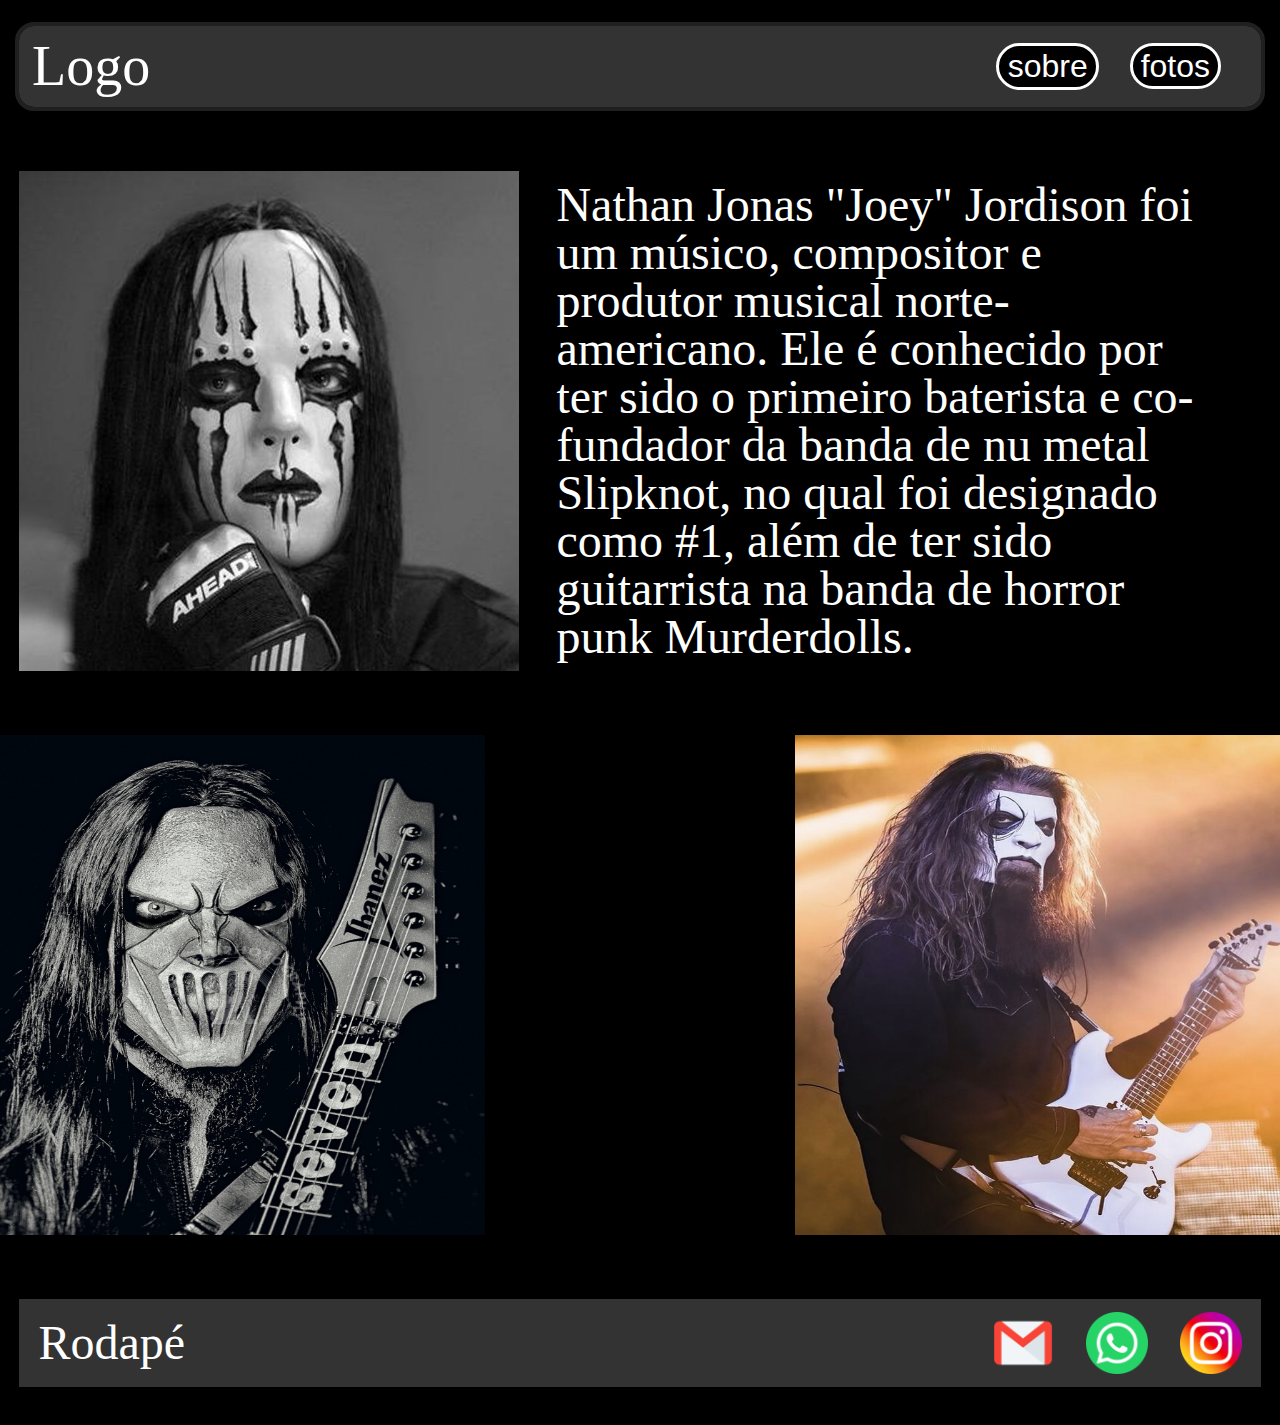
<file: index.html>
<!DOCTYPE html>
<html lang="pt-br">
<head>
    <meta charset="UTF-8">
    <meta http-equiv="X-UA-Compatible" content="IE=edge">
    <meta name="viewport" content="width=device-width, initial-scale=1.0">
    <link rel="stylesheet" href="reset.css">
    <link rel="stylesheet" href="index.css">
    <title>Slipknot - Home</title>
</head>
<body>
    <header>
        <div id="box">
            <div id="box__logo">
                <h1>Logo</h1>
            </div>
            <div id="box__button">
                <a href="sobre.html"><button class="box--button">sobre</button></a>
                <a href="fotos.html"><button class="box--button">fotos</button></a>
            </div>
        </div>
    </header>
    <main>
        <div id="container">
            <div id="container__img__joey">
                <img id="img--joey" src="joey.jpg" alt="Joey Jordison, ex-baterista do Slipknot">
            </div>
            <div id="container__p">
                <p id="container--p">Nathan Jonas "Joey" Jordison foi um músico, compositor e produtor musical norte-americano. Ele é conhecido por ter sido o primeiro baterista e co-fundador da banda de nu metal Slipknot, no qual foi designado como #1, além de ter sido guitarrista na banda de horror punk Murderdolls.</p>
            </div>
        </div>
    </main>
    <section>
        <div id="container__two">
            <div id="container__img__guitar">
                <div id="img__mick">
                    <img id="img--mick" src="mick.jpg" alt="Mick Thomson, guitarrista do Slipknot">
                </div>
                <div id="img__jim">
                    <img id="img--jim" src="jimroot.jpg" alt="James Root, guitarrista do Slipknot">
                </div>
            </div>
        </div>
    </section>
    <footer>
        <div id="container__three">
            <h2 id="rodape--text">Rodapé</h2>
            <div id="rodape__apps">
                <img class="apps--size" src="4202011_email_gmail_mail_logo_social_icon.png" alt="Ícone de Email">
                <img class="apps--size" src="3225179_app_logo_media_popular_social_icon.png" alt="Ícone do Whatsapp">
                <img class="apps--size" src="3225191_app_instagram_logo_media_popular_icon.png" alt="Ícone do Instagram">
            </div>
        </div>
    </footer>
</body>
</html>
</file>
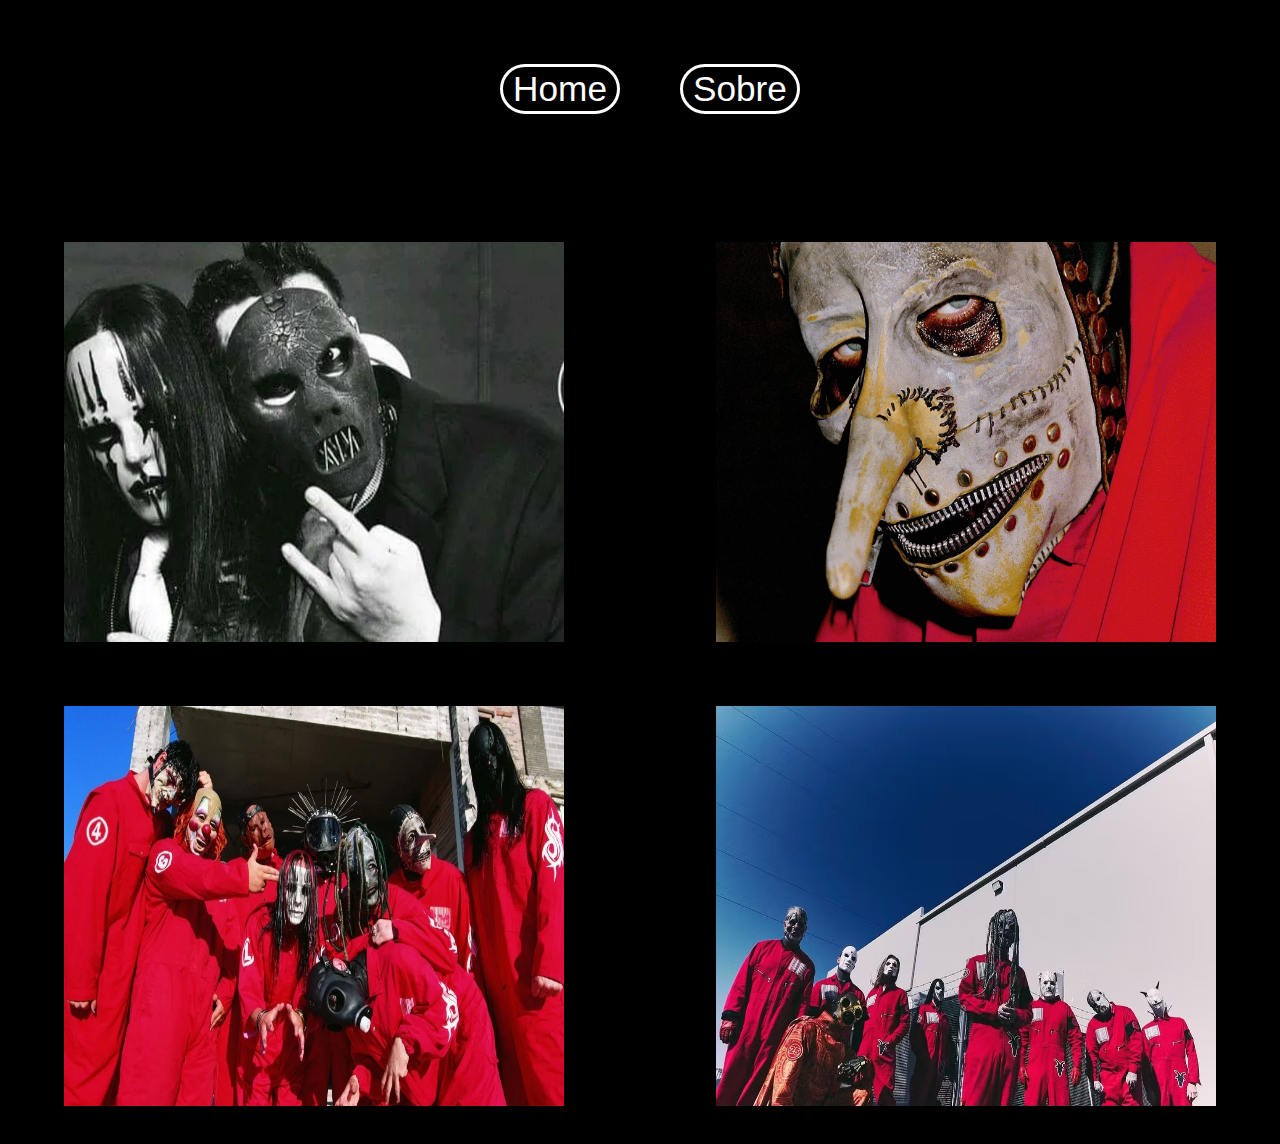
<file: fotos.html>
<!DOCTYPE html>
<html lang="pt-br">
<head>
    <meta charset="UTF-8">
    <meta name="viewport" content="width=device-width, initial-scale=1.0">
    <link rel="stylesheet" href="reset.css">
    <link rel="stylesheet" href="fotos.css">
    <title>Slipknot - Fotos</title>
</head>
<body>
    <header>
        <div id="back__buttons">
            <a href="index.html"><button class="buttons">Home</button></a>
            <a href="sobre.html"><button class="buttons">Sobre</button></a>
        </div>
    </header>
    <main>
        <div id="picture__one">
            <img class="img--size" src="joeyandpaul.webp" alt="Joey Jordison e Paul Gray juntos">
            <img class="img--size" src="chrisfehn.webp" alt="Chris Fehn, ex-membro do Slipknot">
        </div>
        <div id="picture__two">
            <img class="img--sizeTwo" src="Slipknot-1999.webp" alt="Slipknot com sua formação de 1999">
            <img class="img--sizeTwo" src="slipknot-2024.avif" alt="Slipknot com sua formação atual">
        </div>
    </main>
</body>
</html>
</file>
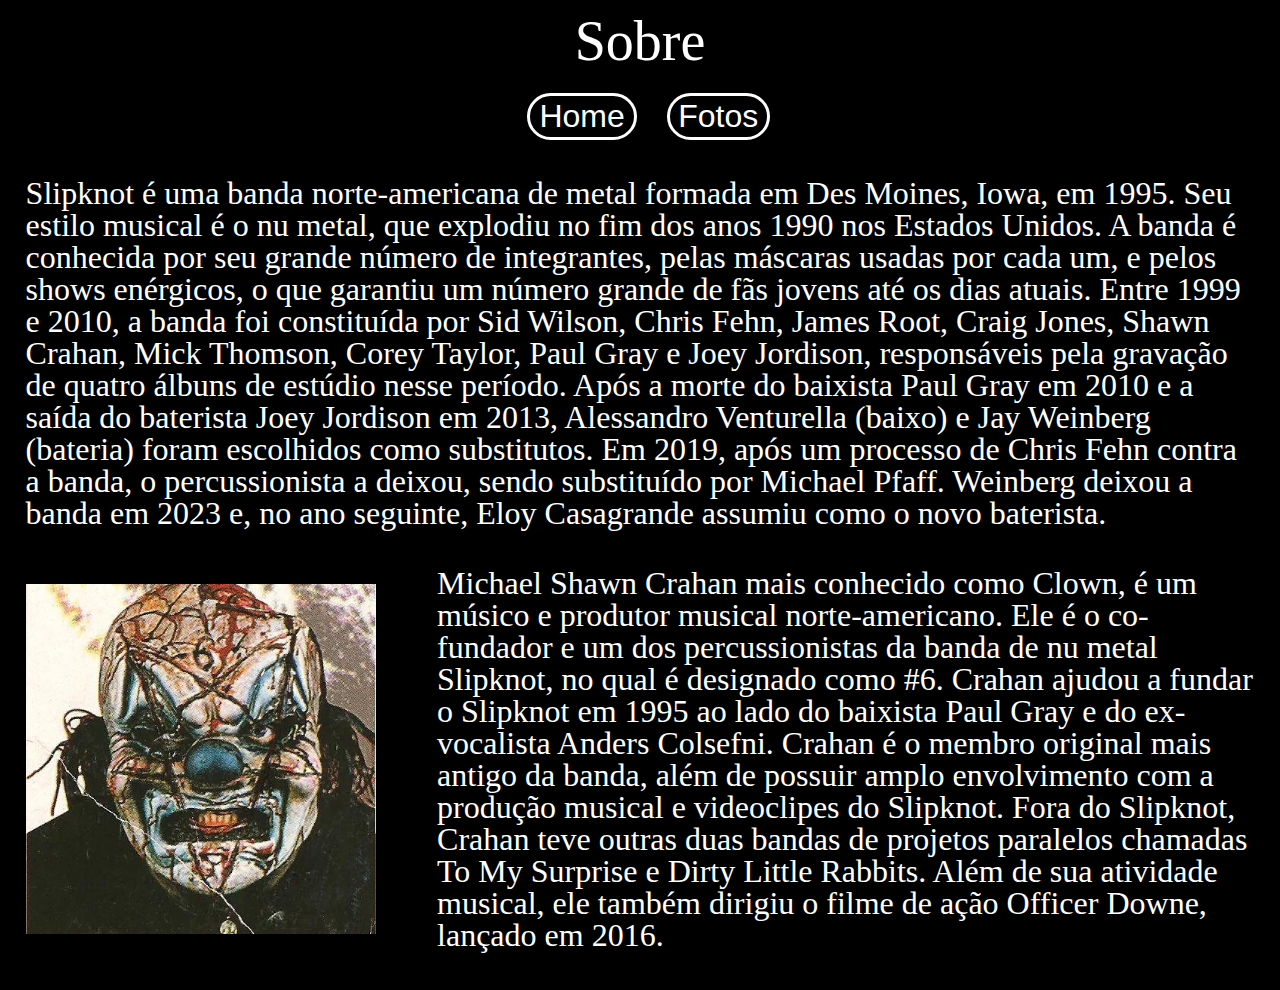
<file: sobre.html>
<!DOCTYPE html>
<html lang="pt-br">
<head>
    <meta charset="UTF-8">
    <meta name="viewport" content="width=device-width, initial-scale=1.0">
    <link rel="stylesheet" href="reset.css">
    <link rel="stylesheet" href="sobre.css">
    <title>Slipknot - Sobre</title>
</head>
<body>
    <header>
        <div id="box">
            <div id="box__title">
                <h1 id="box--title">Sobre</h1>
            </div>
            <div id="box__buttons">
                <a href="index.html"><button class="buttons">Home</button></a>
                <a href="fotos.html"><button class="buttons">Fotos</button></a>
            </div>
            <div id="box__text">
                <p id="box--text">Slipknot é uma banda norte-americana de metal formada em Des Moines, Iowa, em 1995. Seu estilo musical é o nu metal, que explodiu no fim dos anos 1990 nos Estados Unidos. A banda é conhecida por seu grande número de integrantes, pelas máscaras usadas por cada um, e pelos shows enérgicos, o que garantiu um número grande de fãs jovens até os dias atuais. Entre 1999 e 2010, a banda foi constituída por Sid Wilson, Chris Fehn, James Root, Craig Jones, Shawn Crahan, Mick Thomson, Corey Taylor, Paul Gray e Joey Jordison, responsáveis pela gravação de quatro álbuns de estúdio nesse período. Após a morte do baixista Paul Gray em 2010 e a saída do baterista Joey Jordison em 2013, Alessandro Venturella (baixo) e Jay Weinberg (bateria) foram escolhidos como substitutos. Em 2019, após um processo de Chris Fehn contra a banda, o percussionista a deixou, sendo substituído por Michael Pfaff. Weinberg deixou a banda em 2023 e, no ano seguinte, Eloy Casagrande assumiu como o novo baterista.</p>
            </div>
        </div>
    </header>
    <section>
        <div id="box__two">
            <div id="img__shawn">
                <img id="img--shawn" src="shawn.webp" alt="Shawn Crahan, percussionista e co-fundador do Slipknot">
            </div>
                <div id="shawn__text">
                    <p id="shawn--text">Michael Shawn Crahan mais conhecido como Clown, é um músico e produtor musical norte-americano. Ele é o co-fundador e um dos percussionistas da banda de nu metal Slipknot, no qual é designado como #6. Crahan ajudou a fundar o Slipknot em 1995 ao lado do baixista Paul Gray e do ex-vocalista Anders Colsefni. Crahan é o membro original mais antigo da banda, além de possuir amplo envolvimento com a produção musical e videoclipes do Slipknot. Fora do Slipknot, Crahan teve outras duas bandas de projetos paralelos chamadas To My Surprise e Dirty Little Rabbits. Além de sua atividade musical, ele também dirigiu o filme de ação Officer Downe, lançado em 2016.</p>
                </div>
            </div>
    </section>
</body>
</html>
</file>
<file: index.css>
body{
    background-color: rgb(0, 0, 0);
}
#box{
    display: flex;
    justify-content: space-between;
    align-items: center;
    margin: 2% 1.5% 0% 1.5%;
    padding: 1% 1%;
    background-color: rgb(51, 51, 51);
    outline: 0.25em rgb(32, 32, 32) solid;
    border-radius: 15px;
}
#box__logo{
    font-size: 3.5em;
    color: white;
}
#box__button{
    display: flex;
    padding-right: 3.5%;
    gap: 0em 3em;
}
.box--button{
    font-size: 2em;
    border-radius: 25px;
    border: 0.10em rgb(255, 255, 255) solid;
    padding: 2% 10%;
    background-color: rgb(0, 0, 0);
    color: rgb(255, 255, 255);
}
.box--button:hover{
    transition: 0.6s;
    transform: scale(1.05);
    cursor: pointer;
}
#container{
    display: flex;
    align-items: center;
    justify-content: space-between;
    margin: 5% 1.5% 0% 1.5%;
}
#container__img__joey{
    display: flex;
}
#img--joey{
    height: 500px;
    width: 500px;
}
#container__p{
    display: flex;
    margin: 0% 4% 0% 3%;
}
#container--p{
    font-size: 3em;
    color: white;
}
#container__two{
    display: flex;
    justify-content: center;
    align-items: center;
    margin: 5% 1.5% 5% 1.5%;
}
#container__img__guitar{
    display: flex;
    justify-content: center;
    align-items: center;
}
#img__mick{
    display: flex;
    margin-right: 31%;
}
#img--mick{
    height: 500px;
    width: 500px;
}
#img__jim{
    display: flex;
}
#img--jim{
    height: 500px;
    width: 500px;
}
#container__three{
    display: flex;
    align-items: center;
    justify-content: space-between;
    margin: 0% 1.5% 3% 1.5%;
    padding: 1% 1.5% 1% 1.5%;
    background-color: rgb(51, 51, 51);
}
#rodape--text{
    font-size: 3em;
    color: white;
}
#rodape__apps{
    display: flex;
    gap: 2em;
}
.apps--size{
    height: 62px;
    width: 62px;
}
</file>
<file: fotos.css>
body{
    background-color: black;
    color: white;
}
#back__buttons{
    display: flex;
    justify-content: center;
    align-items: center;
    margin: 5% 0% 10% 0%;
    gap: 0em 5em;
}
.buttons{
    font-size: 2.2em;
    border-radius: 25px;
    border: 0.10em rgb(255, 255, 255) solid;
    padding: 2% 10%;
    background-color: rgb(0, 0, 0);
    color: rgb(255, 255, 255);
}
.buttons:hover{
    transition: 0.6s;
    transform: scale(1.05);
    cursor: pointer;
}
#picture__one{
    display: flex;
    align-items: center;
    justify-content: space-between;
    margin: 5% 5% 0% 5%;
}
#picture__two{
    display: flex;
    align-items: center;
    justify-content: space-between;
    margin-top: 5%;
    margin: 5% 5% 3% 5%;
}
.img--size{
    height: 400px;
    width: 500px;
}
.img--sizeTwo{
    height: 400px;
    width: 500px;
}
</file>
<file: sobre.css>
body{
    background-color: rgb(0, 0, 0);
    color: white;
}
#box{
    display: flex;
    justify-content: center;
    align-items: center;
    flex-direction: column;
    margin: 1% 2% 3% 2%;
}
#box__title{
    display: flex;
    margin-bottom: 2%;
}
#box--title{
    font-size: 3.5em;
}
#box__buttons{
    display: flex;
    justify-content: center;
    align-items: center;
    gap: 0em 3em;
    margin-bottom: 3%;
}
.buttons{
    font-size: 2em;
    border-radius: 25px;
    border: 0.10em rgb(255, 255, 255) solid;
    padding: 2% 10%;
    background-color: rgb(0, 0, 0);
    color: rgb(255, 255, 255);
}
.buttons:hover{
    transition: 0.6s;
    transform: scale(1.05);
    cursor: pointer;
}
#box__text{
    display: flex;
}
#box--text{
    font-size: 2em;
}
#box__two{
    display: flex;
    align-items: center;
    justify-content: space-between;
    margin: 0% 2% 3% 2%;
}
#img__shawn{
    display: flex;
}
#img--shawn{
    height: 350px;
    width: 350px;
}
#shawn__text{
    display: flex;
    margin-left: 5%;
}
#shawn--text{
    font-size: 2em;
}
</file>
